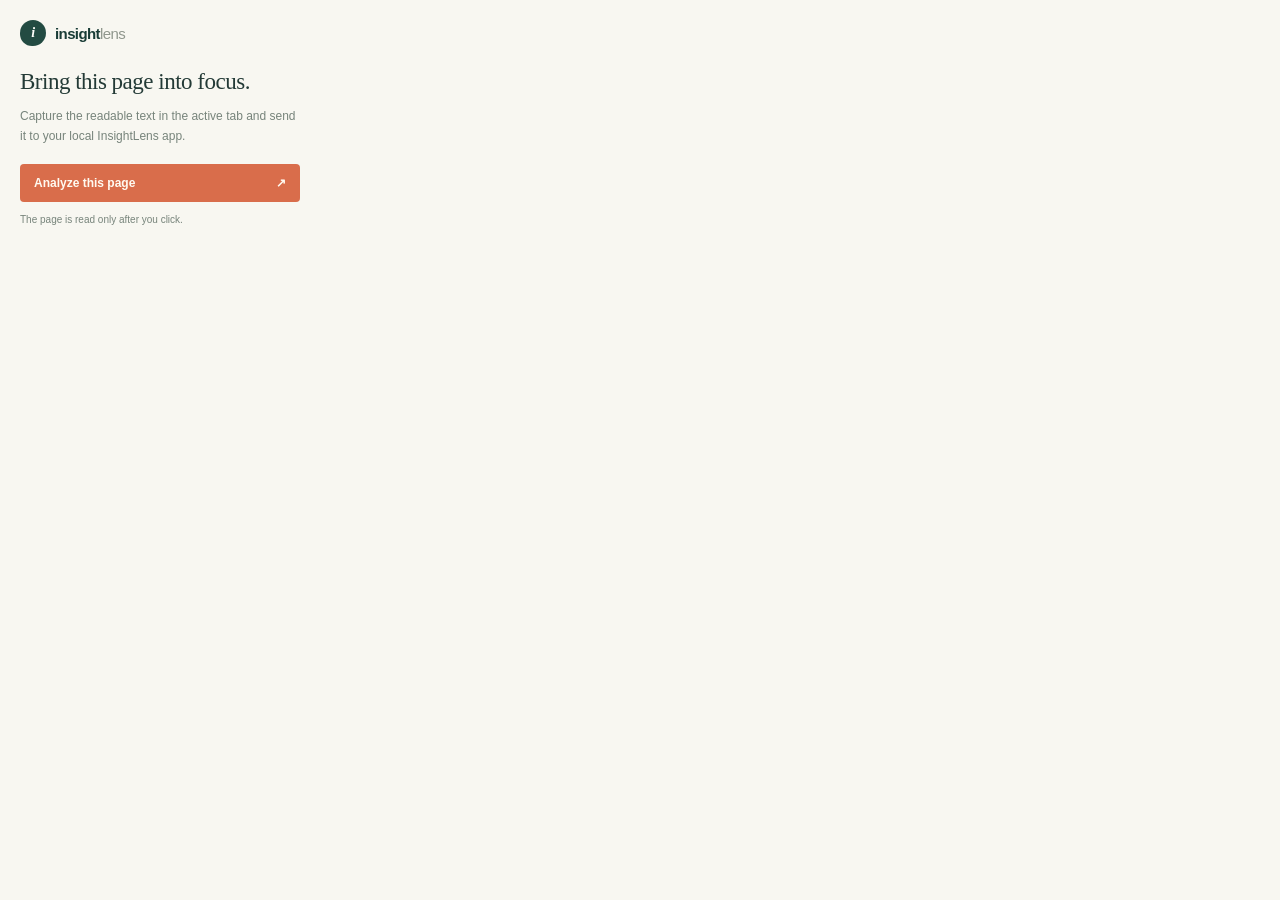
<file: chrome-extension/popup.html>
<!doctype html>
<html lang="en">
<head>
  <meta charset="utf-8">
  <meta name="viewport" content="width=device-width, initial-scale=1">
  <title>InsightLens Page Capture</title>
  <link rel="stylesheet" href="popup.css">
</head>
<body>
  <main>
    <div class="brand"><span class="brand-mark">i</span><span>insight<strong>lens</strong></span></div>
    <h1>Bring this page into focus.</h1>
    <p>Capture the readable text in the active tab and send it to your local InsightLens app.</p>
    <button id="analyze" type="button">Analyze this page <span aria-hidden="true">↗</span></button>
    <p id="status" role="status" aria-live="polite">The page is read only after you click.</p>
  </main>
  <script src="popup.js"></script>
</body>
</html>
</file>
<file: chrome-extension/popup.css>
* { box-sizing: border-box; }
body { width: 320px; margin: 0; color: #233a36; background: #f8f7f1; font-family: "Segoe UI", sans-serif; }
main { padding: 20px; }
.brand { display: flex; align-items: center; gap: 9px; color: #193c36; font-size: 15px; font-weight: 700; letter-spacing: -.6px; }
.brand strong { color: #90978d; font-weight: 400; }
.brand-mark { display: grid; width: 26px; height: 26px; place-items: center; border-radius: 50% 50% 50% 12px; color: #fffefa; background: #234b42; font: italic 700 14px Georgia, serif; }
h1 { margin: 23px 0 8px; font: 400 23px/1.15 Georgia, serif; letter-spacing: -.5px; }
p { color: #77847b; font-size: 12px; line-height: 1.6; }
button { display: flex; width: 100%; align-items: center; justify-content: space-between; margin-top: 18px; padding: 12px 14px; border: 0; border-radius: 4px; color: #fffaf1; background: #d96d4b; font: 600 12px "Segoe UI", sans-serif; cursor: pointer; }
button:hover { background: #bd593a; }
button:disabled { opacity: .65; cursor: wait; }
#status { min-height: 34px; margin-bottom: 0; font-size: 10px; }
#status.error { color: #a34836; }
</file>
